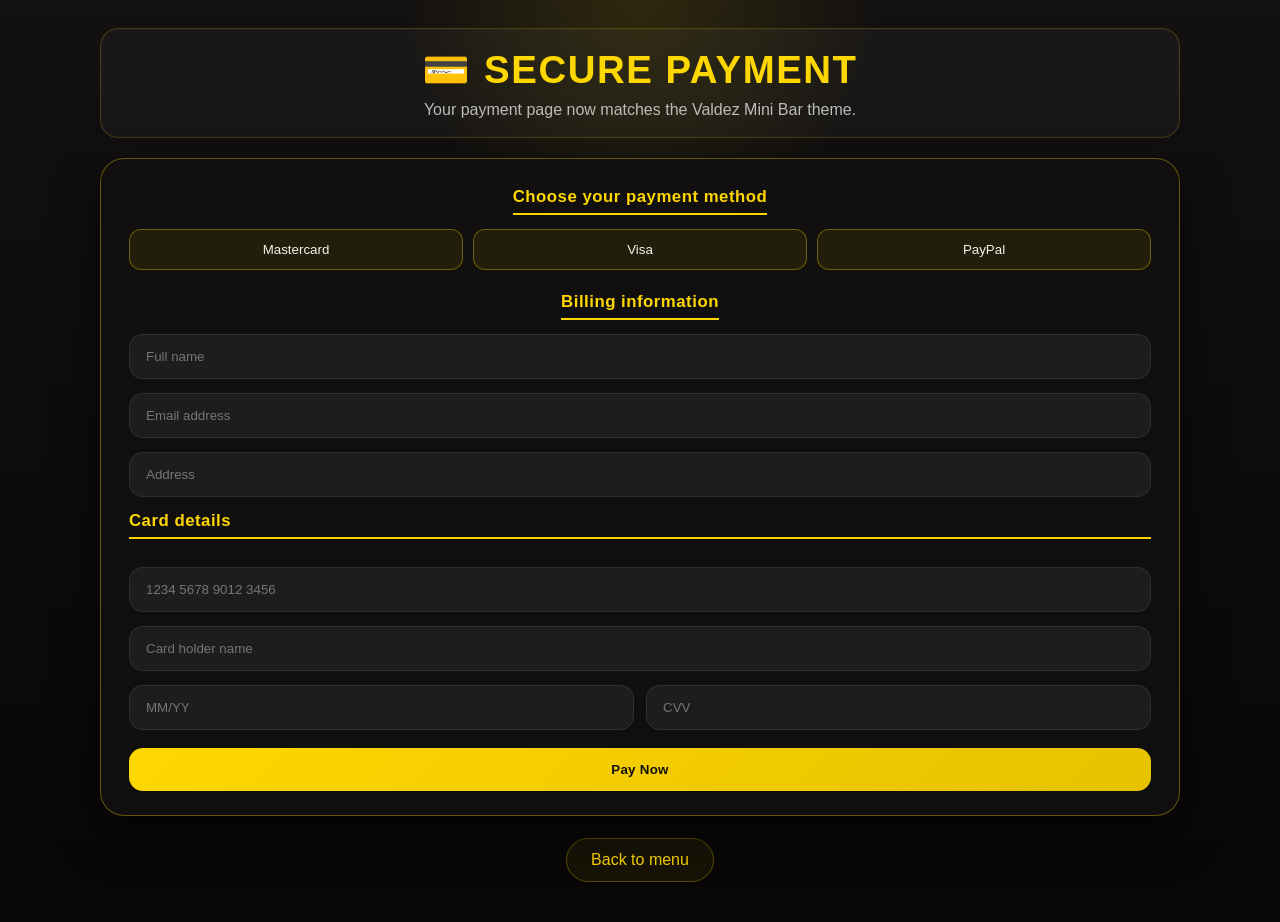
<file: valdez mini bar/Valdez-payment.html>
<!DOCTYPE html>
<html lang="en">
    <head>
        <title>Payment - Valdez Mini Bar</title>
        <meta charset="UTF-8">
        <meta name="viewport" content="width=device-width, initial-scale=1.0">
        <meta name="description" content="Secure Valdez Mini Bar payment page">
        <link rel="stylesheet" href="styles.css">
    </head>

    <body>
        <div class="page-shell">
            <div class="page-head">
                <h1>💳 Secure Payment</h1>
                <p>Your payment page now matches the Valdez Mini Bar theme.</p>
            </div>

            <div class="payment-container">
                <h2 class="section-title">Choose your payment method</h2>
                <div class="payment-methods">
                    <button type="button">Mastercard</button>
                    <button type="button">Visa</button>
                    <button type="button">PayPal</button>
                </div>

                <h2 class="section-title">Billing information</h2>
                <form>
                    <input class="input-field" type="text" placeholder="Full name" required>
                    <input class="input-field" type="email" placeholder="Email address" required>
                    <input class="input-field" type="text" placeholder="Address" required>

                    <h2 class="section-title">Card details</h2>
                    <input class="input-field" type="text" placeholder="1234 5678 9012 3456" required>
                    <input class="input-field" type="text" placeholder="Card holder name" required>

                    <div class="card-row">
                        <input class="input-field" type="text" placeholder="MM/YY" required>
                        <input class="input-field" type="text" placeholder="CVV" required>
                    </div>

                    <button class="pay-btn" type="submit">Pay Now</button>
                </form>
            </div>

            <a href="index.html" class="back-btn">Back to menu</a>
        </div>
    </body>
</html>
</file>
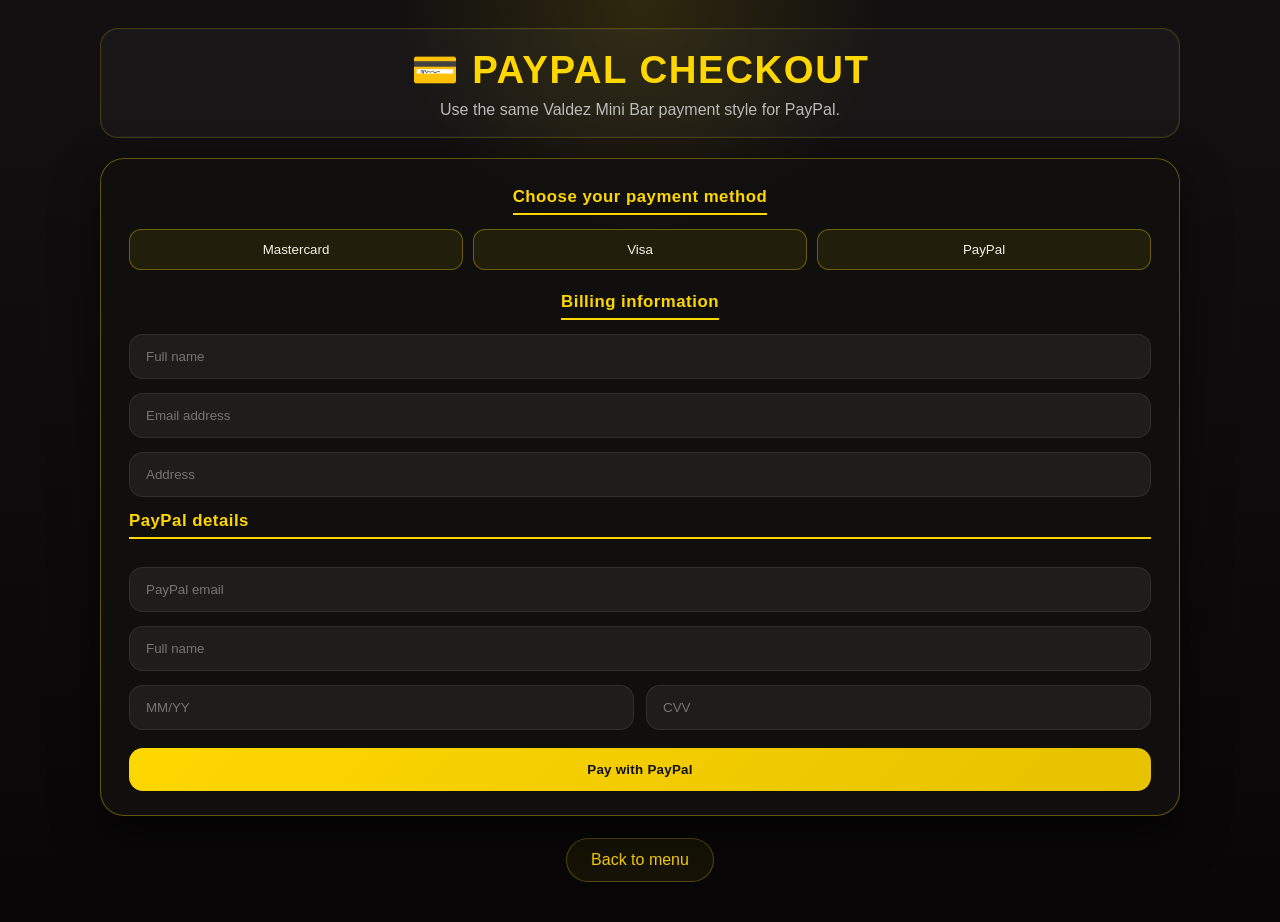
<file: valdez mini bar/valdez-paypal-payment.html>
<!DOCTYPE html>
<html lang="en">
    <head>
        <title>PayPal Payment - Valdez Mini Bar</title>
        <meta charset="UTF-8">
        <meta name="viewport" content="width=device-width, initial-scale=1.0">
        <meta name="description" content="PayPal checkout page for Valdez Mini Bar">
        <link rel="stylesheet" href="styles.css">
    </head>

    <body>
        <div class="page-shell">
            <div class="page-head">
                <h1>💳 PayPal Checkout</h1>
                <p>Use the same Valdez Mini Bar payment style for PayPal.</p>
            </div>

            <div class="payment-container">
                <h2 class="section-title">Choose your payment method</h2>
                <div class="payment-methods">
                    <button type="button">Mastercard</button>
                    <button type="button">Visa</button>
                    <button type="button">PayPal</button>
                </div>

                <h2 class="section-title">Billing information</h2>
                <form>
                    <input class="input-field" type="text" placeholder="Full name" required>
                    <input class="input-field" type="email" placeholder="Email address" required>
                    <input class="input-field" type="text" placeholder="Address" required>

                    <h2 class="section-title">PayPal details</h2>
                    <input class="input-field" type="text" placeholder="PayPal email" required>
                    <input class="input-field" type="text" placeholder="Full name" required>

                    <div class="card-row">
                        <input class="input-field" type="text" placeholder="MM/YY" required>
                        <input class="input-field" type="text" placeholder="CVV" required>
                    </div>

                    <button class="pay-btn" type="submit">Pay with PayPal</button>
                </form>
            </div>

            <a href="index.html" class="back-btn">Back to menu</a>
        </div>
    </body>
</html>
</file>
<file: valdez mini bar/styles.css>
:root {
    color-scheme: dark;
    --bg: #0a0909;
    --panel: #161212;
    --panel-strong: #1f1a18;
    --gold: #ffd700;
    --text: #f5f1e8;
    --muted: #bbb;
    --input-bg: rgba(255, 255, 255, 0.06);
    --shadow: 0 18px 45px rgba(0, 0, 0, 0.55);
}

* {
    box-sizing: border-box;
}

body {
    margin: 0;
    min-height: 100vh;
    font-family: Arial, sans-serif;
    background: radial-gradient(circle at top, rgba(255, 215, 0, 0.12), transparent 22%),
                linear-gradient(180deg, #121010 0%, #080606 100%);
    color: var(--text);
    text-align: center;
    padding: 28px 12px 40px;
}

a {
    color: inherit;
    text-decoration: none;
}

.page-shell {
    max-width: 1080px;
    margin: 0 auto;
}

.page-head {
    margin-bottom: 20px;
    padding: 18px 22px;
    border: 1px solid rgba(255, 215, 0, 0.18);
    border-radius: 18px;
    background: rgba(255, 255, 255, 0.03);
    box-shadow: inset 0 0 0 1px rgba(255, 255, 255, 0.03);
}

.page-head h1 {
    margin: 0 0 8px;
    color: var(--gold);
    font-size: clamp(2rem, 3vw, 2.4rem);
    letter-spacing: 0.04em;
}

.page-head p {
    margin: 0;
    color: var(--muted);
    font-size: 1rem;
}

h1 {
    color: var(--gold);
    margin: 0 0 12px;
    font-size: clamp(2.2rem, 4vw, 3rem);
    letter-spacing: 0.14em;
    text-transform: uppercase;
}

h2 {
    margin: 32px 0 18px;
    border-bottom: 2px solid var(--gold);
    display: inline-block;
    padding-bottom: 6px;
    font-size: 1.3rem;
    letter-spacing: 0.08em;
}

.menu {
    display: flex;
    justify-content: center;
    flex-wrap: wrap;
    gap: 18px;
}

.item {
    background-color: var(--panel);
    margin: 0;
    padding: 16px;
    border-radius: 18px;
    width: 300px;
    max-width: 100%;
    border: 1px solid rgba(255, 215, 0, 0.18);
    box-shadow: 0 18px 40px rgba(0, 0, 0, 0.35);
    transition: transform 0.3s ease, box-shadow 0.3s ease;
}

.item:hover {
    transform: translateY(-6px);
    box-shadow: 0 26px 50px rgba(0, 0, 0, 0.45);
}

.item img {
    width: 100%;
    height: auto;
    display: block;
    border-radius: 14px;
    margin-bottom: 12px;
}

.item p {
    margin: 0;
    font-size: 1rem;
    color: var(--text);
}

.price {
    margin-top: 10px;
    color: var(--gold);
    font-weight: 700;
    font-size: 1.05rem;
}

.hours {
    background-color: var(--panel);
    width: min(360px, 100%);
    margin: 28px auto 0;
    padding: 22px 20px;
    border-radius: 20px;
    border: 1px solid rgba(255, 215, 0, 0.18);
    box-shadow: 0 18px 40px rgba(0, 0, 0, 0.35);
    text-align: left;
}

.hours p {
    display: flex;
    justify-content: space-between;
    gap: 10px;
    padding: 10px 0;
    border-bottom: 1px solid rgba(255, 255, 255, 0.08);
    margin: 0;
}

.hours p:last-child {
    border-bottom: none;
}

.hours span {
    color: var(--muted);
}

.hours b {
    color: var(--gold);
    font-weight: 700;
}

.hours p:last-child b {
    color: #ff5f5f;
}

.payment-container {
    background: rgba(18, 16, 15, 0.94);
    border: 1px solid rgba(255, 215, 0, 0.35);
    border-radius: 24px;
    box-shadow: var(--shadow);
    padding: 28px 28px 24px;
    backdrop-filter: blur(12px);
}

.section-title {
    margin: 0 0 14px;
    font-size: 1.05rem;
    letter-spacing: 0.03em;
    color: var(--gold);
    text-align: left;
}

.payment-methods {
    display: flex;
    gap: 10px;
    margin-bottom: 22px;
}

.payment-methods button {
    flex: 1;
    padding: 12px 10px;
    background: rgba(255, 215, 0, 0.08);
    color: var(--text);
    border: 1px solid rgba(255, 215, 0, 0.35);
    border-radius: 12px;
    cursor: pointer;
    transition: transform 0.25s ease, background 0.25s ease, color 0.25s ease;
}

.payment-methods button:hover {
    transform: translateY(-2px);
    background: rgba(255, 215, 0, 0.18);
    color: #090808;
}

form {
    display: grid;
    gap: 14px;
}

.input-field {
    width: 100%;
    padding: 14px 16px;
    border-radius: 14px;
    border: 1px solid rgba(255, 255, 255, 0.08);
    background: var(--input-bg);
    color: var(--text);
    outline: none;
    transition: border-color 0.2s ease, box-shadow 0.2s ease;
}

.input-field:focus {
    border-color: rgba(255, 215, 0, 0.55);
    box-shadow: 0 0 0 4px rgba(255, 215, 0, 0.08);
}

.card-row {
    display: grid;
    grid-template-columns: 1fr 1fr;
    gap: 12px;
}

.pay-btn {
    display: inline-flex;
    justify-content: center;
    align-items: center;
    width: 100%;
    padding: 14px;
    margin-top: 4px;
    border: none;
    border-radius: 14px;
    background: linear-gradient(135deg, #ffd700, #e6c200);
    color: #111;
    font-weight: 700;
    cursor: pointer;
    letter-spacing: 0.02em;
    transition: transform 0.2s ease, box-shadow 0.2s ease;
}

.pay-btn:hover {
    transform: translateY(-1px);
    box-shadow: 0 18px 30px rgba(255, 215, 0, 0.2);
}

.back-btn {
    display: inline-block;
    margin: 22px auto 0;
    padding: 12px 24px;
    color: var(--gold);
    background: rgba(255, 215, 0, 0.06);
    border: 1px solid rgba(255, 215, 0, 0.28);
    border-radius: 999px;
    text-decoration: none;
    transition: transform 0.2s ease, background 0.2s ease;
}

.back-btn:hover {
    background: rgba(255, 215, 0, 0.15);
    transform: translateY(-1px);
}

@media (max-width: 640px) {
    .menu {
        flex-direction: column;
        align-items: center;
    }

    h2 {
        font-size: 1.2rem;
    }
}

@media (max-width: 420px) {
    .payment-methods {
        flex-direction: column;
    }

    .card-row {
        grid-template-columns: 1fr;
    }
}
</file>
